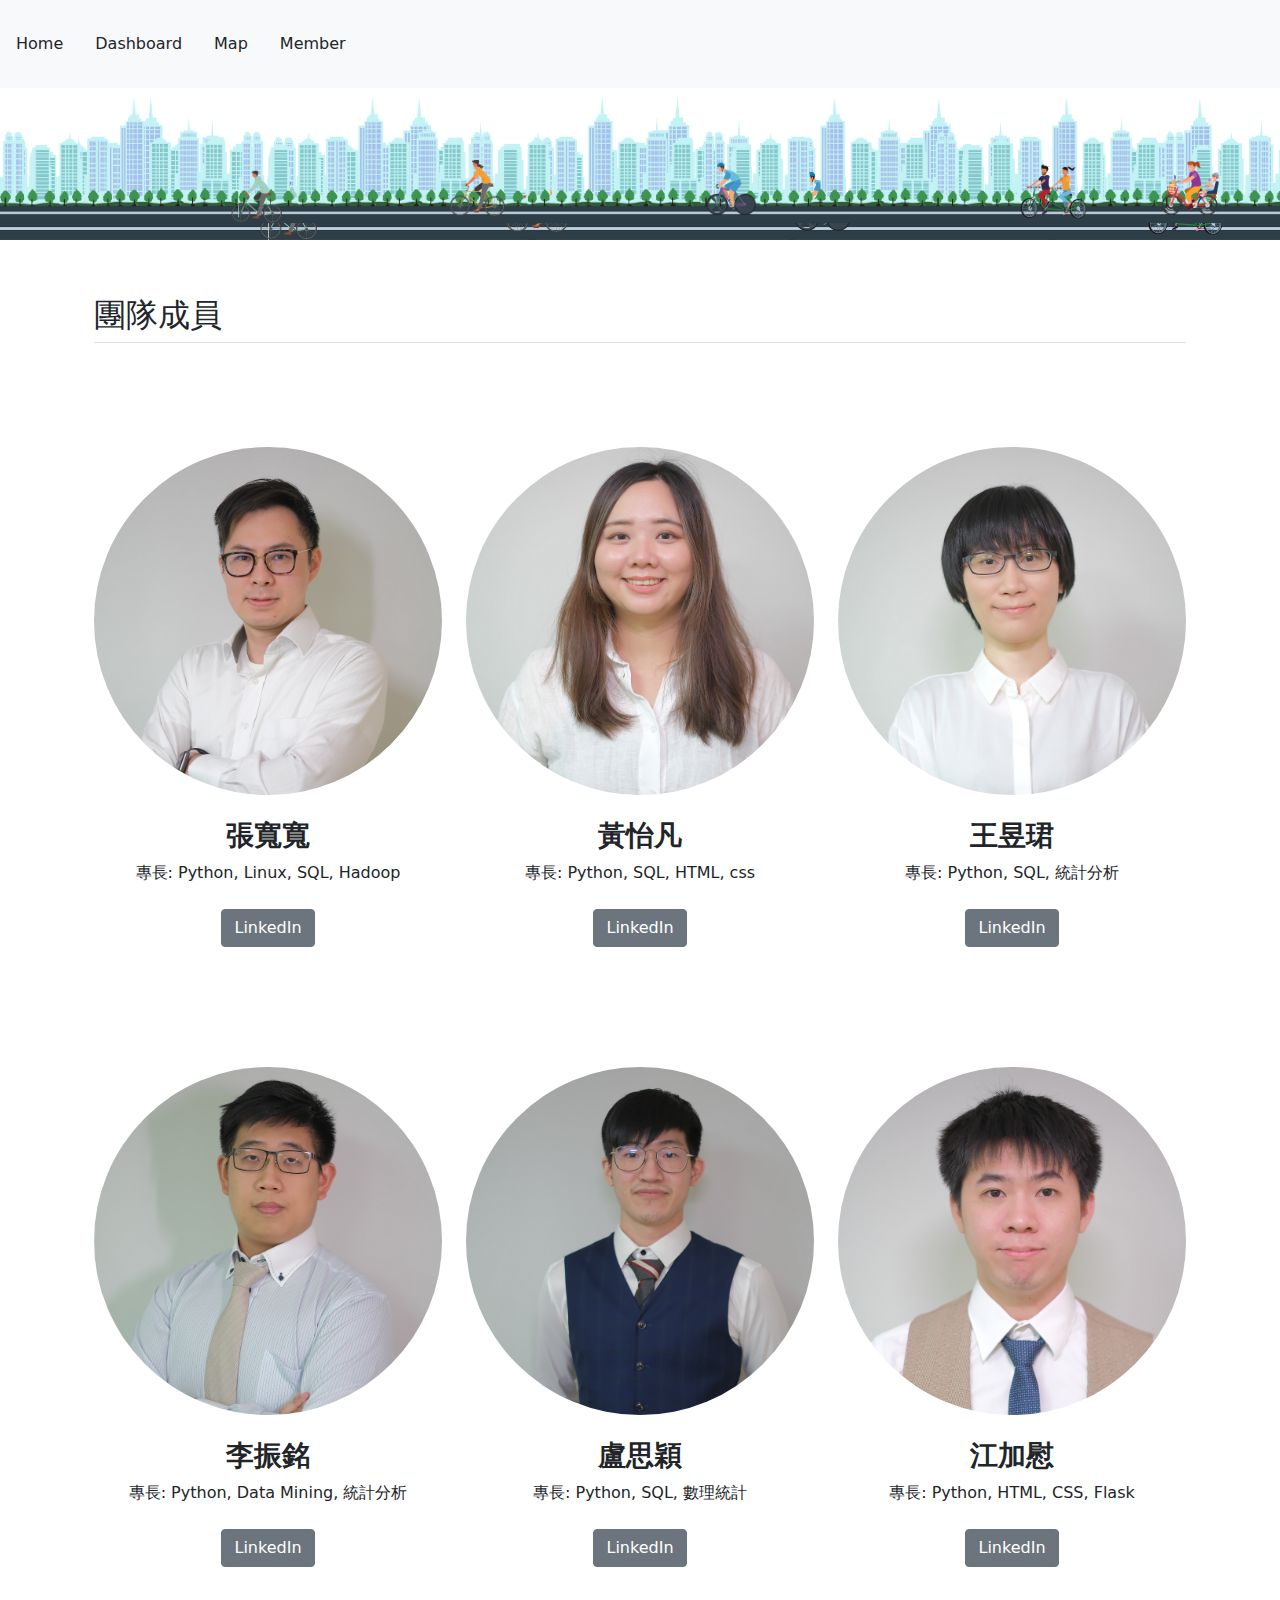
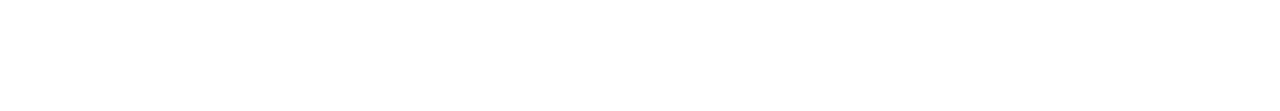
<file: member.html>
<!DOCTYPE html>
<html lang="en">

<head>
  <meta charset="utf-8" />
  <meta name="viewport" content="width=device-width, initial-scale=1, shrink-to-fit=no" />
  <meta name="description" content="" />
  <meta name="author" content="" />
  <title>member</title>
  <!-- Favicon-->
  <link rel="icon" type="image/x-icon" href="/static/favicon.ico" />
  <!-- Bootstrap icons-->
  <link href="https://cdn.jsdelivr.net/npm/bootstrap-icons@1.5.0/font/bootstrap-icons.css" rel="stylesheet" />
  <!-- Core theme CSS (includes Bootstrap)-->
  <link href="/static/css/styles_member.css" rel="stylesheet" />
</head>

<body>
  <!-- Navigation-->
  <!-- <nav class="navbar navbar-expand-lg navbar-light" id="mainNav">
          <div class="container px-4 px-lg-5">
            <div class="collapse navbar-collapse" id="navbarResponsive">
                <ul class="navbar-nav ms-auto py-4 py-lg-0">
                    <li class="nav-item"><a class="nav-link px-lg-3 py-3 py-lg-4" href="index.html">Home</a></li>
                    <li class="nav-item"><a class="nav-link px-lg-3 py-3 py-lg-4" href="index1.html">Dashboard</a></li>
                    <li class="nav-item"><a class="nav-link px-lg-3 py-3 py-lg-4" href="map3.html">Map</a></li>
                    <li class="nav-item"><a class="nav-link px-lg-3 py-3 py-lg-4" href="member.html">Member</a></li>
                </ul>
            </div>
        </div>
        </nav> -->

  <nav class="navbar navbar-expand-lg navbar-light bg-light">
    <a class="nav-link px-lg-3 py-3 py-lg-4" href="index.html">Home</a>
    <a class="nav-link px-lg-3 py-3 py-lg-4" href="index1.html">Dashboard</a>
    <a class="nav-link px-lg-3 py-3 py-lg-4" href="map3.html">Map</a>
    <a class="nav-link px-lg-3 py-3 py-lg-4" href="member.html">Member</a>
  </nav>
  <!-- Header-->
  <!-- Page header with logo and tagline-->
  <header class="masthead" style="background-image: url('static/img/bike8.png')">
    <img class="img-fluid  mb-4" src="../static/img/bike8.png" alt="...">
    <!--<div class="container px-5">
            <div class="row gx-5 justify-content-center">
                <div class="col-lg-6">
                    <div class="text-center my-5">
                        <h1 class="display-7 fw-bolder text-black mb-2">團隊成員</h1>
                    </div>
                </div>
            </div>-->
    </div>
  </header>
  <div class="container px-4 py-5" id="custom-cards">
    <h2 class="pb-2 border-bottom">團隊成員</h2>

    <div class="row row-cols-1 row-cols-lg-3 align-items-stretch g-4 py-5">
      <div class="col ">
        <div class="text-center my-5">
          <img class="img-fluid rounded-circle mb-4" src="../static/img/120.png" alt="...">
          <h1 class="fs-3 fw-bolder">張寬寬</h1>
          <p class="text-50 mb-0">專長: Python, Linux, SQL, Hadoop</p>
          <br />
          <p><a class="btn btn-secondary" href="https://pda.104.com.tw/profile/share/1YthXXEPnZxedP2LFGP8DwT9o6BLH98S">
              LinkedIn </a></p>
        </div>
      </div>
      <div class="col">
        <div class="text-center my-5">
          <img class="img-fluid rounded-circle mb-4" src="../static/img/191.png" alt="...">
          <h1 class="fs-3 fw-bolder">黃怡凡</h1>
          <p class="text-50 mb-0">專長: Python, SQL, HTML, css</p>
          <br />
          <p><a class="btn btn-secondary" href="mailto:kurt.sun777@gmail.com"> LinkedIn </a></p>
        </div>
      </div>
      <div class="col">
        <div class="text-center my-5">
          <img class="img-fluid rounded-circle mb-4" src="../static/img/30.png" alt="...">
          <h1 class="fs-3 fw-bolder">王昱珺</h1>
          <p class="text-50 mb-0">專長: Python, SQL, 統計分析</p>
          <br />
          <p><a class="btn btn-secondary" href="https://linkedin.com/in/chao-yuan-cheng-543787208"> LinkedIn </a></p>
        </div>
      </div>
      <div class="col">
        <div class="text-center my-5">
          <img class="img-fluid rounded-circle mb-4" src="../static/img/140.png" alt="...">
          <h1 class="fs-3 fw-bolder">李振銘</h1>
          <p class="text-50 mb-0">專長: Python, Data Mining, 統計分析</p>
          <br />
          <p><a class="btn btn-secondary" href="https://pda.104.com.tw/profile/share/1YU7foCXye8HpDnmFeaxqIQMdJ6oTVNa">
              LinkedIn </a></p>
        </div>
      </div>
      <div class="col">
        <div class="text-center my-5">
          <img class="img-fluid rounded-circle mb-4" src="../static/img/160.png" alt="...">
          <h1 class="fs-3 fw-bolder">盧思穎</h1>
          <p class="text-50 mb-0">專長: Python, SQL, 數理統計</p>
          <br />
          <p><a class="btn btn-secondary" href="https://pda.104.com.tw/profile/share/1Yx71euiIjqWaZ6eswNyfdEQDUr6A38X">
              LinkedIn </a></p>
        </div>
      </div>
      <div class="col">
        <div class="text-center my-5">
          <img class="img-fluid rounded-circle mb-4" src="../static/img/170.png" alt="...">
          <h1 class="fs-3 fw-bolder">江加慰</h1>
          <p class="text-50 mb-0">專長: Python, HTML, CSS, Flask</p>
          <br />
          <p><a class="btn btn-secondary" href="https://pda.104.com.tw/profile/share/1YW8JB8edo0uTfvqpI0DFR4qyuSQZMUa">
              LinkedIn </a></p>
        </div>
      </div>
    </div>
  </div>
</body>

</html>

<main>





</main>
</file>
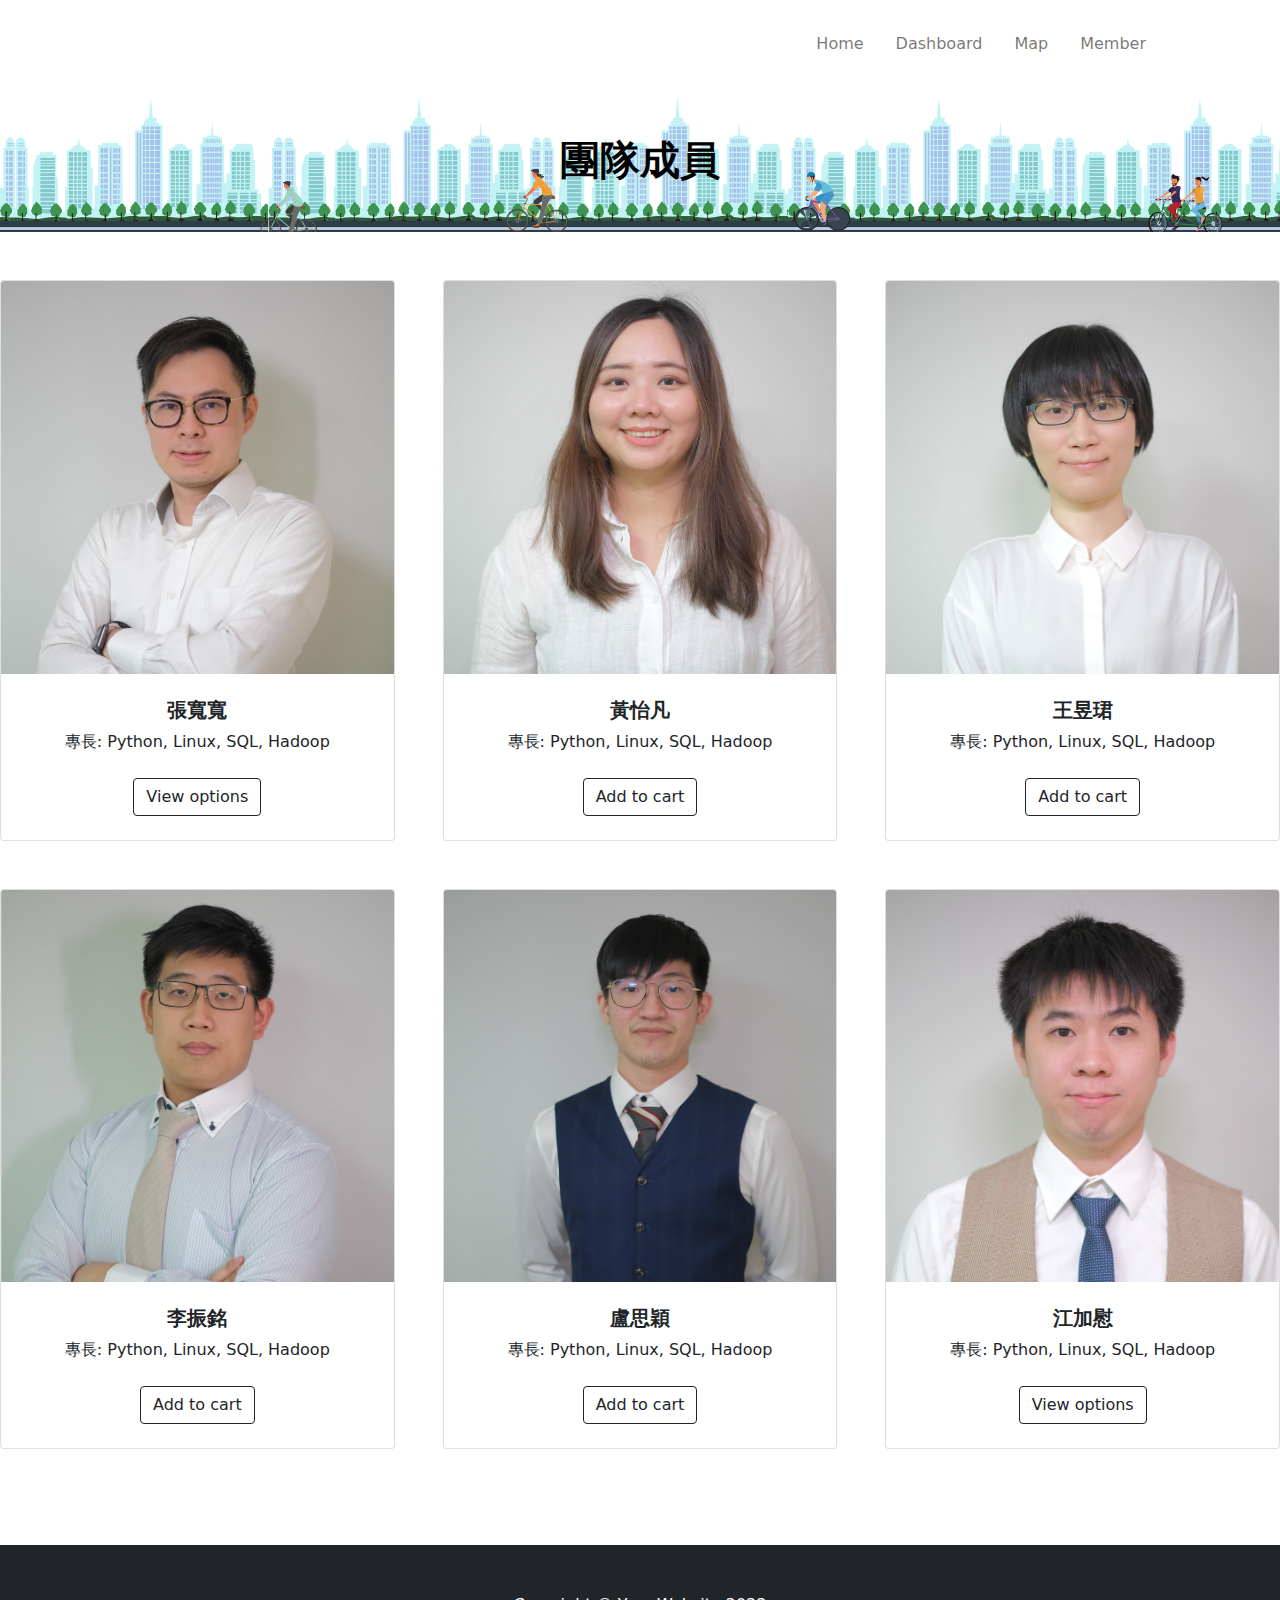
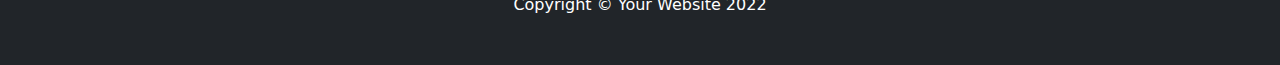
<file: member_.html>
<!DOCTYPE html>
<html lang="en">
    <head>
        <meta charset="utf-8" />
        <meta name="viewport" content="width=device-width, initial-scale=1, shrink-to-fit=no" />
        <meta name="description" content="" />
        <meta name="author" content="" />
        <title>member</title>
        <!-- Favicon-->
        <link rel="icon" type="image/x-icon" href="assets/favicon.ico" />
        <!-- Bootstrap icons-->
        <link href="https://cdn.jsdelivr.net/npm/bootstrap-icons@1.5.0/font/bootstrap-icons.css" rel="stylesheet" />
        <!-- Core theme CSS (includes Bootstrap)-->
        <link href="/static/css/styles_member.css" rel="stylesheet" />
    </head>
    <body>
        <!-- Navigation-->
        <nav class="navbar navbar-expand-lg navbar-light" id="mainNav">
            <div class="container px-4 px-lg-5">
                <div class="collapse navbar-collapse" id="navbarResponsive">
                    <ul class="navbar-nav ms-auto py-4 py-lg-0">
                        <li class="nav-item"><a class="nav-link px-lg-3 py-3 py-lg-4" href="index.html">Home</a></li>
                        <li class="nav-item"><a class="nav-link px-lg-3 py-3 py-lg-4" href="index1.html">Dashboard</a></li>
                        <li class="nav-item"><a class="nav-link px-lg-3 py-3 py-lg-4" href="map2.html">Map</a></li>
                        <li class="nav-item"><a class="nav-link px-lg-3 py-3 py-lg-4" href="member.html">Member</a></li>
                    </ul>
                </div>
            </div>
        </nav>
        <!-- Header-->
      <!-- Page header with logo and tagline-->
        <header class="masthead" style="background-image: url('static/img/bike8.png')">
            <div class="container px-5">
                <div class="row gx-5 justify-content-center">
                    <div class="col-lg-6">
                        <div class="text-center my-5">
                            <h1 class="display-7 fw-bolder text-black mb-2">團隊成員</h1>
                        </div>
                    </div>
                </div>
            </div>
        </header>
        <!-- Section-->
        
        <section class="py-5">
            <!-- <div class="container px-4 py-5" id="custom-cards">
                <h2 class="pb-2 border-bottom">團隊成員</h2> -->
                <div class="row gx-5 gx-lg-5 row-cols-2 row-cols-md-3 row-cols-xl-3 justify-content-center">
                    <div class="col mb-5">
                        <div class="card h-100">
                            <!-- Product image-->
                            <img class="card-img-top" src="static/img/120.png" alt="..." />
                            <!-- Product details-->
                            <div class="card-body p-4">
                                <div class="text-center">
                                    <!-- Product name-->
                                    <h5 class="fw-bolder">張寬寬</h5>
                                    <!-- Product price-->
                                    專長: Python, Linux, SQL, Hadoop
                                </div>
                            </div>
                            <!-- Product actions-->
                            <div class="card-footer p-4 pt-0 border-top-0 bg-transparent">
                                <div class="text-center"><a class="btn btn-outline-dark mt-auto" href="#">View options</a></div>
                            </div>
                        </div>
                    </div>
                    <div class="col mb-5">
                        <div class="card h-100">
                            <!-- Product image-->
                            <img class="card-img-top" src="static/img/191.png" alt="..." />
                            <!-- Product details-->
                            <div class="card-body p-4">
                                <div class="text-center">
                                    <!-- Product name-->
                                    <h5 class="fw-bolder">黃怡凡</h5>
                                    <!-- Product price-->
                                    專長: Python, Linux, SQL, Hadoop
                                </div>
                            </div>
                            <!-- Product actions-->
                            <div class="card-footer p-4 pt-0 border-top-0 bg-transparent">
                                <div class="text-center"><a class="btn btn-outline-dark mt-auto" href="#">Add to cart</a></div>
                            </div>
                        </div>
                    </div>
                    <div class="col mb-5">
                        <div class="card h-100">
                            <!-- Product image-->
                            <img class="card-img-top" src="static/img/30.png" alt="..." />
                            <!-- Product details-->
                            <div class="card-body p-4">
                                <div class="text-center">
                                    <!-- Product name-->
                                    <h5 class="fw-bolder">王昱珺</h5>
                                    <!-- Product price-->
                                    專長: Python, Linux, SQL, Hadoop
                                </div>
                            </div>
                            <!-- Product actions-->
                            <div class="card-footer p-4 pt-0 border-top-0 bg-transparent">
                                <div class="text-center"><a class="btn btn-outline-dark mt-auto" href="#">Add to cart</a></div>
                            </div>
                        </div>
                    </div>
                    <div class="col mb-5">
                        <div class="card h-100">
                            <!-- Product image-->
                            <img class="card-img-top" src="static/img/140.png" alt="..." />
                            <!-- Product details-->
                            <div class="card-body p-4">
                                <div class="text-center">
                                    <!-- Product name-->
                                    <h5 class="fw-bolder">李振銘</h5>                                 
                                    <!-- Product price-->
                                    專長: Python, Linux, SQL, Hadoop
                                </div>
                            </div>
                            <!-- Product actions-->
                            <div class="card-footer p-4 pt-0 border-top-0 bg-transparent">
                                <div class="text-center"><a class="btn btn-outline-dark mt-auto" href="#">Add to cart</a></div>
                            </div>
                        </div>
                    </div>
                    <div class="col mb-5">
                        <div class="card h-100">
                            <!-- Product image-->
                            <img class="card-img-top" src="static/img/160.png" alt="..." />
                            <!-- Product details-->
                            <div class="card-body p-4">
                                <div class="text-center">
                                    <!-- Product name-->
                                    <h5 class="fw-bolder">盧思穎</h5>
                                    <!-- Product price-->
                                    專長: Python, Linux, SQL, Hadoop
                                </div>
                            </div>
                            <!-- Product actions-->
                            <div class="card-footer p-4 pt-0 border-top-0 bg-transparent">
                                <div class="text-center"><a class="btn btn-outline-dark mt-auto" href="#">Add to cart</a></div>
                            </div>
                        </div>
                    </div>
                    <div class="col mb-5">
                        <div class="card h-100">
                            <!-- Product image-->
                            <img class="card-img-top" src="static/img/170.png" alt="..." />
                            <!-- Product details-->
                            <div class="card-body p-4">
                                <div class="text-center">
                                    <!-- Product name-->
                                    <h5 class="fw-bolder">江加慰</h5>
                                    <!-- Product price-->
                                    專長: Python, Linux, SQL, Hadoop
                                </div>
                            </div>
                            <!-- Product actions-->
                            <div class="card-footer p-4 pt-0 border-top-0 bg-transparent">
                                <div class="text-center"><a class="btn btn-outline-dark mt-auto" href="#">View options</a></div>
                            </div>
                        </div>
                    </div>   
                </div>
            </div>
        </section>
        <!-- Footer-->
        <footer class="py-5 bg-dark">
            <div class="container"><p class="m-0 text-center text-white">Copyright &copy; Your Website 2022</p></div>
        </footer>
        <!-- Bootstrap core JS-->
        <script src="https://cdn.jsdelivr.net/npm/bootstrap@5.1.3/dist/js/bootstrap.bundle.min.js"></script>
        <!-- Core theme JS-->
        <script src="/static/js/scripts.js"></script>
    </body>
</html>
</file>
